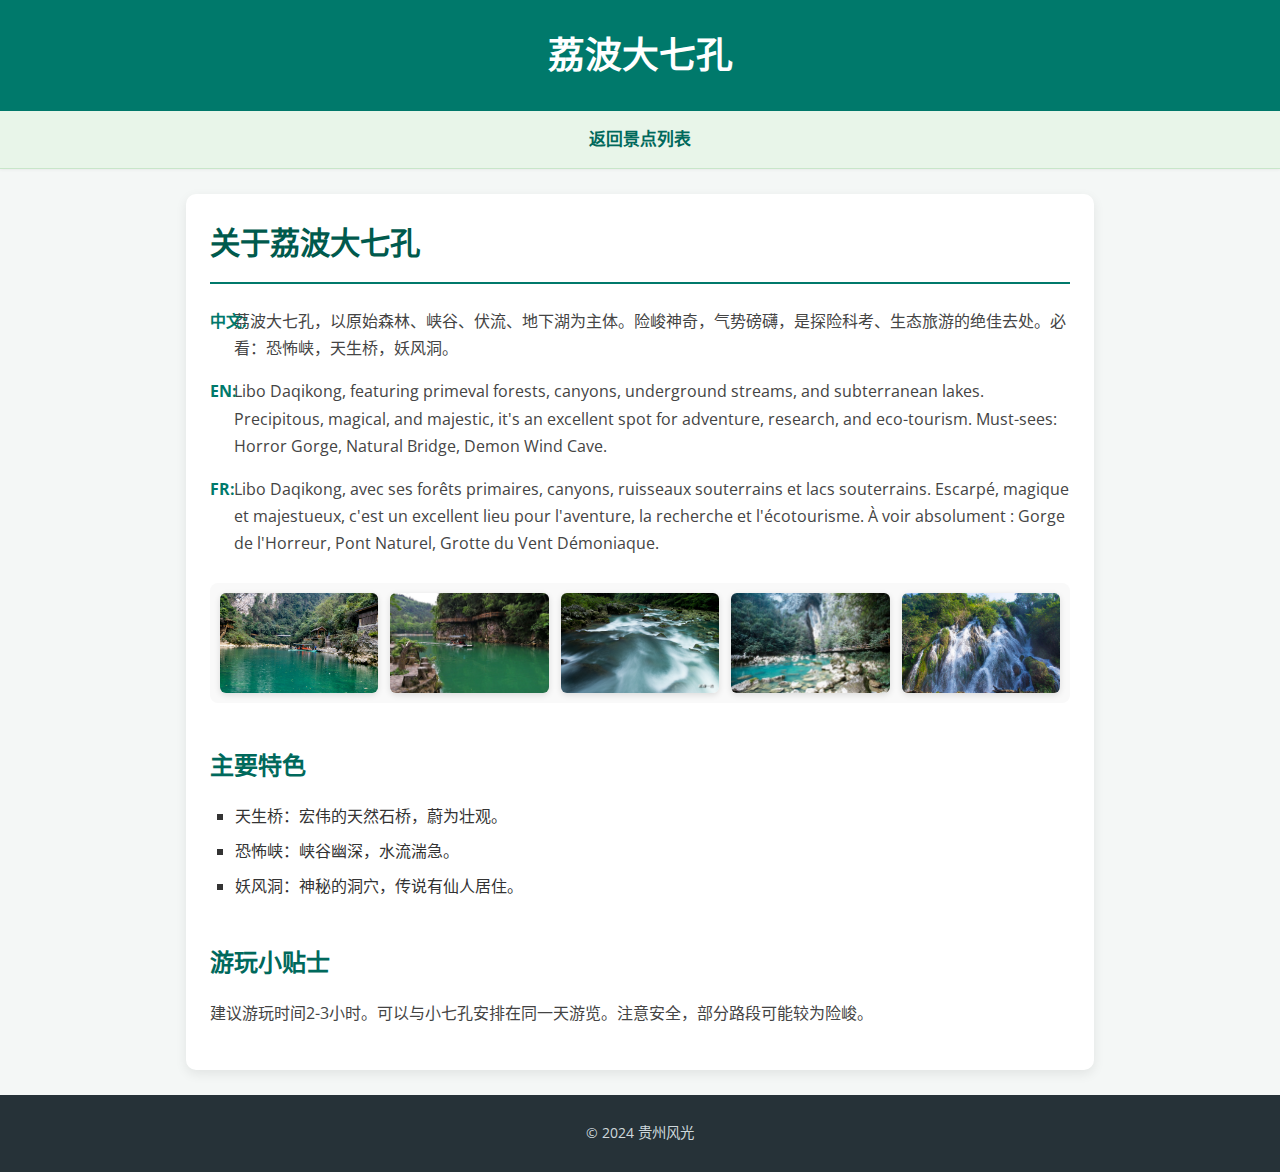
<file: spot_details/daqikong.html>
<!DOCTYPE html>
<html lang="zh-CN">
<head>
    <meta charset="UTF-8">
    <meta name="viewport" content="width=device-width, initial-scale=1.0">
    <title>荔波大七孔 - 贵州风光</title>
    <link rel="stylesheet" href="../css/spots_detail_styles.css">
</head>
<body>
    <header>
        <h1>荔波大七孔</h1>
    </header>
    <nav>
        <a href="../gz_scenes.html">返回景点列表</a>
        <!-- <a href="xiaoqikong.html">上一个景点: 小七孔</a> -->
        <!-- <a href="huangguoshu.html">下一个景点: 黄果树</a> -->
    </nav>
    <main>
        <article>
            <h2>关于荔波大七孔</h2>

            <div class="description-multilingual">
                <p lang="zh-CN">荔波大七孔，以原始森林、峡谷、伏流、地下湖为主体。险峻神奇，气势磅礴，是探险科考、生态旅游的绝佳去处。必看：恐怖峡，天生桥，妖风洞。</p>
                <p lang="en">Libo Daqikong, featuring primeval forests, canyons, underground streams, and subterranean lakes. Precipitous, magical, and majestic, it's an excellent spot for adventure, research, and eco-tourism. Must-sees: Horror Gorge, Natural Bridge, Demon Wind Cave.</p>
                <p lang="fr">Libo Daqikong, avec ses forêts primaires, canyons, ruisseaux souterrains et lacs souterrains. Escarpé, magique et majestueux, c'est un excellent lieu pour l'aventure, la recherche et l'écotourisme. À voir absolument : Gorge de l'Horreur, Pont Naturel, Grotte du Vent Démoniaque.</p>
            </div>

            <div class="spot-gallery">
                <img src="../images/daqikong/daqikong_01.jpg" alt="荔波大七孔 风景1" class="gallery-image">
                <img src="../images/daqikong/daqikong_02.jpg" alt="荔波大七孔 风景2" class="gallery-image">
                <img src="../images/daqikong/daqikong_03.jpg" alt="荔波大七孔 风景3" class="gallery-image">
                <img src="../images/daqikong/daqikong_04.jpg" alt="荔波大七孔 风景4" class="gallery-image">
                <img src="../images/daqikong/daqikong_05.jpg" alt="荔波大七孔 风景5" class="gallery-image">
            </div>

            <h3>主要特色</h3>
            <ul>
                <li>天生桥：宏伟的天然石桥，蔚为壮观。</li>
                <li>恐怖峡：峡谷幽深，水流湍急。</li>
                <li>妖风洞：神秘的洞穴，传说有仙人居住。</li>
            </ul>

            <h3>游玩小贴士</h3>
            <p>建议游玩时间2-3小时。可以与小七孔安排在同一天游览。注意安全，部分路段可能较为险峻。</p>
        </article>
    </main>
    <footer>
        <p>&copy; 2024 贵州风光</p>
    </footer>
</body>
</html>
</file>
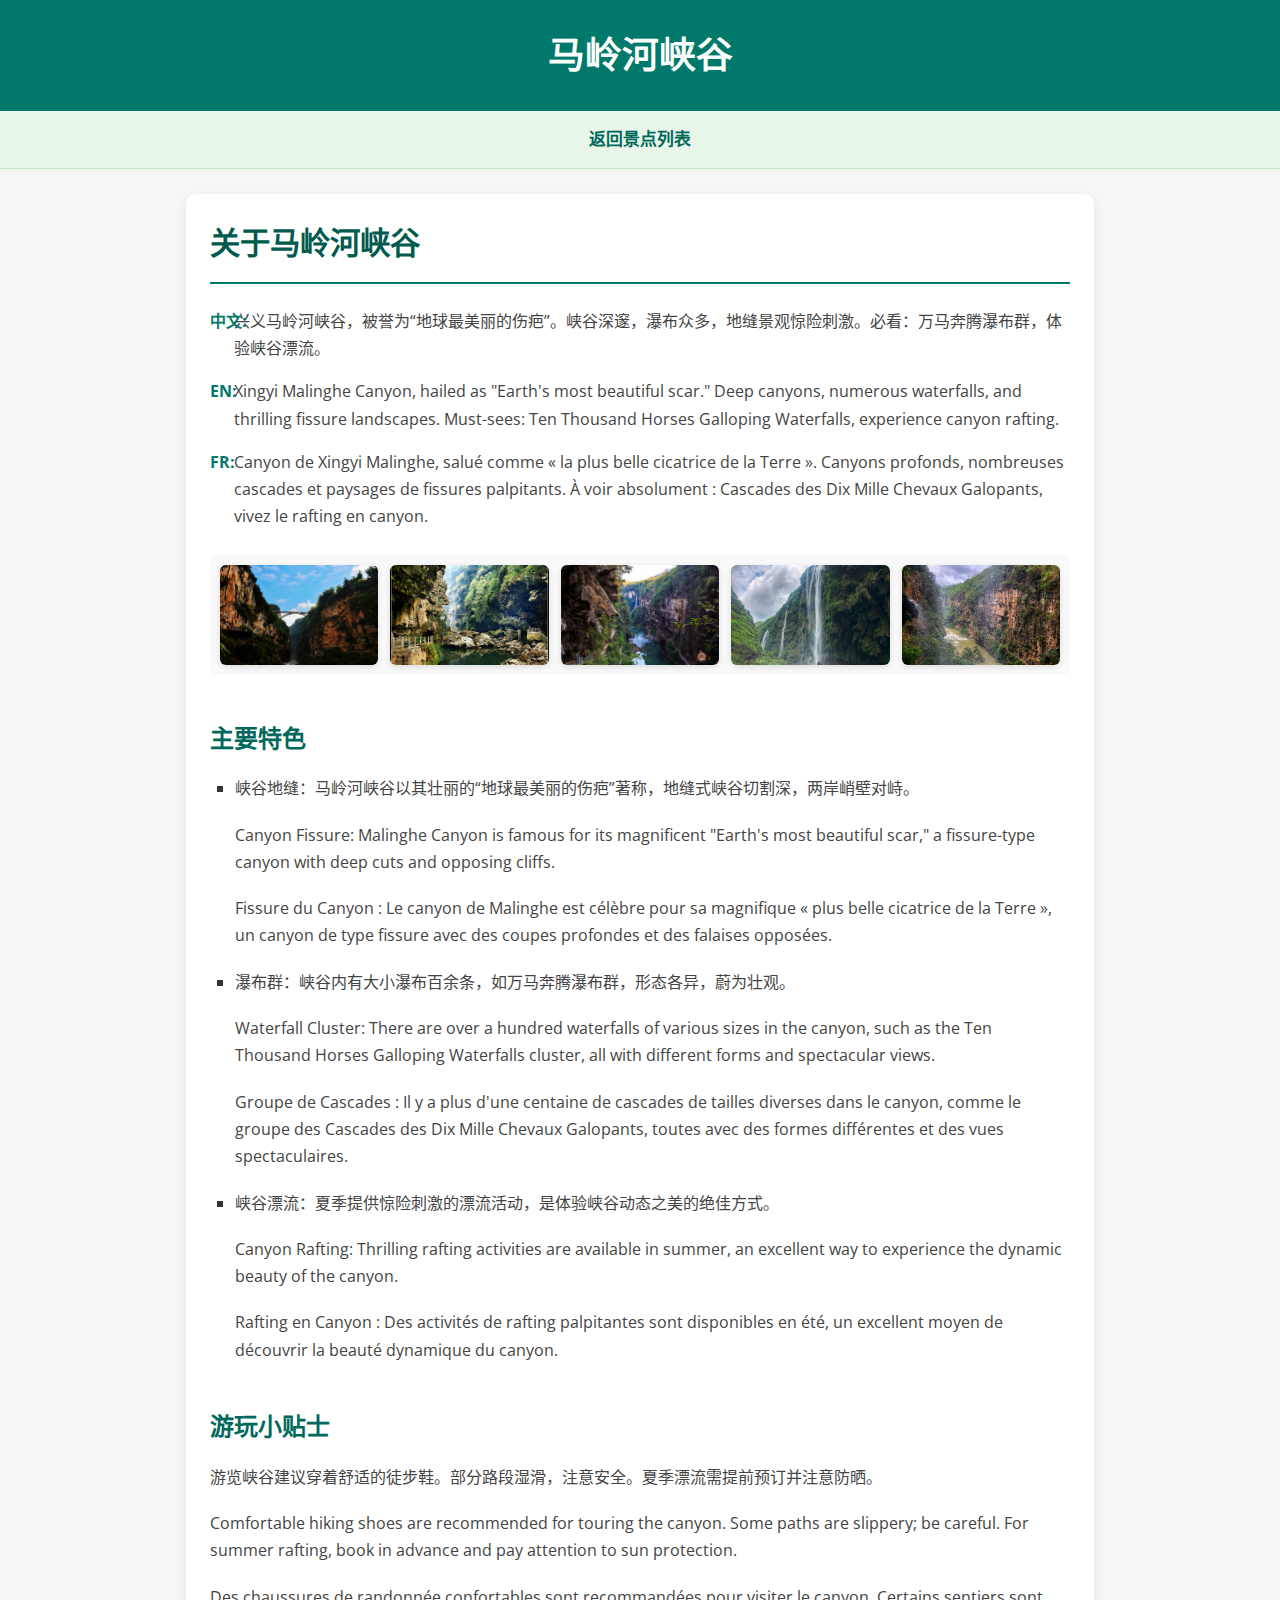
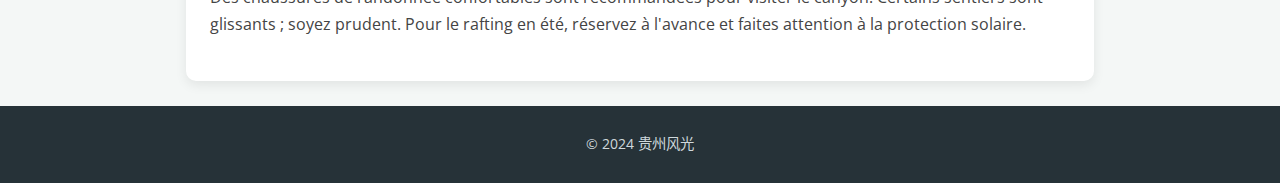
<file: spot_details/malinghe.html>
<!DOCTYPE html>
<html lang="zh-CN">
<head>
    <meta charset="UTF-8">
    <meta name="viewport" content="width=device-width, initial-scale=1.0">
    <title>马岭河峡谷 - 贵州风光</title>
    <link rel="stylesheet" href="../css/spots_detail_styles.css">
</head>
<body>
    <header>
        <h1>马岭河峡谷</h1>
    </header>
    <nav>
        <a href="../index.html">返回景点列表</a>
        <!-- <a href="xijiangmiaozhai.html">上一个景点: 西江千户苗寨</a> -->
        <!-- <a href="wanfenglin.html">下一个景点: 万峰林</a> -->
    </nav>
    <main>
        <article>
            <h2>关于马岭河峡谷</h2>

            <div class="description-multilingual">
                <p lang="zh-CN">兴义马岭河峡谷，被誉为“地球最美丽的伤疤”。峡谷深邃，瀑布众多，地缝景观惊险刺激。必看：万马奔腾瀑布群，体验峡谷漂流。</p>
                <p lang="en">Xingyi Malinghe Canyon, hailed as "Earth's most beautiful scar." Deep canyons, numerous waterfalls, and thrilling fissure landscapes. Must-sees: Ten Thousand Horses Galloping Waterfalls, experience canyon rafting.</p>
                <p lang="fr">Canyon de Xingyi Malinghe, salué comme « la plus belle cicatrice de la Terre ». Canyons profonds, nombreuses cascades et paysages de fissures palpitants. À voir absolument : Cascades des Dix Mille Chevaux Galopants, vivez le rafting en canyon.</p>
            </div>

            <div class="spot-gallery">
                <img src="../images/malinghe/malinghe_01.jpg" alt="马岭河峡谷 风景1" class="gallery-image">
                <img src="../images/malinghe/malinghe_02.jpg" alt="马岭河峡谷 风景2" class="gallery-image">
                <img src="../images/malinghe/malinghe_03.jpg" alt="马岭河峡谷 风景3" class="gallery-image">
                <img src="../images/malinghe/malinghe_04.jpg" alt="马岭河峡谷 风景4" class="gallery-image">
                <img src="../images/malinghe/malinghe_05.jpg" alt="马岭河峡谷 风景5" class="gallery-image">
            </div>

            <h3>主要特色</h3>
            <ul class="features-multilingual">
                <li>
                    <p lang="zh-CN">峡谷地缝：马岭河峡谷以其壮丽的“地球最美丽的伤疤”著称，地缝式峡谷切割深，两岸峭壁对峙。</p>
                    <p lang="en">Canyon Fissure: Malinghe Canyon is famous for its magnificent "Earth's most beautiful scar," a fissure-type canyon with deep cuts and opposing cliffs.</p>
                    <p lang="fr">Fissure du Canyon : Le canyon de Malinghe est célèbre pour sa magnifique « plus belle cicatrice de la Terre », un canyon de type fissure avec des coupes profondes et des falaises opposées.</p>
                </li>
                <li>
                    <p lang="zh-CN">瀑布群：峡谷内有大小瀑布百余条，如万马奔腾瀑布群，形态各异，蔚为壮观。</p>
                    <p lang="en">Waterfall Cluster: There are over a hundred waterfalls of various sizes in the canyon, such as the Ten Thousand Horses Galloping Waterfalls cluster, all with different forms and spectacular views.</p>
                    <p lang="fr">Groupe de Cascades : Il y a plus d'une centaine de cascades de tailles diverses dans le canyon, comme le groupe des Cascades des Dix Mille Chevaux Galopants, toutes avec des formes différentes et des vues spectaculaires.</p>
                </li>
                <li>
                    <p lang="zh-CN">峡谷漂流：夏季提供惊险刺激的漂流活动，是体验峡谷动态之美的绝佳方式。</p>
                    <p lang="en">Canyon Rafting: Thrilling rafting activities are available in summer, an excellent way to experience the dynamic beauty of the canyon.</p>
                    <p lang="fr">Rafting en Canyon : Des activités de rafting palpitantes sont disponibles en été, un excellent moyen de découvrir la beauté dynamique du canyon.</p>
                </li>
            </ul>

            <h3>游玩小贴士</h3>
            <div class="multilingual-tips">
                <p lang="zh-CN">游览峡谷建议穿着舒适的徒步鞋。部分路段湿滑，注意安全。夏季漂流需提前预订并注意防晒。</p>
                <p lang="en">Comfortable hiking shoes are recommended for touring the canyon. Some paths are slippery; be careful. For summer rafting, book in advance and pay attention to sun protection.</p>
                <p lang="fr">Des chaussures de randonnée confortables sont recommandées pour visiter le canyon. Certains sentiers sont glissants ; soyez prudent. Pour le rafting en été, réservez à l'avance et faites attention à la protection solaire.</p>
            </div>
        </article>
    </main>
    <footer>
        <p>&copy; 2024 贵州风光</p>
    </footer>
</body>
</html>
</file>
<file: css/spots_detail_styles.css>
/* Import Google Fonts (already imported in gz_styles.css, but good for standalone use) */
@import url('https://fonts.googleapis.com/css2?family=Raleway:wght@700&family=Open+Sans:wght@400;600&display=swap');

body {
    font-family: 'Open Sans', Arial, sans-serif; /* Consistent font */
    margin: 0;
    background-color: #f4f7f6; /* Consistent soft background */
    color: #333333; /* Consistent text color */
    line-height: 1.7; /* Slightly increased for readability */
    display: flex;
    flex-direction: column;
    min-height: 100vh;
    font-weight: 400;
}

header {
    background-color: #00796B; /* Consistent Primary Teal */
    color: #ffffff;
    padding: 1.5em 1em; /* Consistent padding */
    text-align: center;
    box-shadow: 0 2px 5px rgba(0,0,0,0.15); /* Consistent shadow */
}

header h1 {
    font-family: 'Raleway', sans-serif; /* Consistent heading font */
    margin: 0;
    font-size: 2.3em; /* Slightly larger for detail page emphasis */
    font-weight: 700;
}

nav {
    background-color: #E8F5E9; /* Softer, complementary light green/teal */
    padding: 0.9em 1em; /* Adjusted padding */
    text-align: center;
    border-bottom: 1px solid #C8E6C9; /* Softer border */
    box-shadow: 0 1px 3px rgba(0,0,0,0.05);
}

nav a {
    color: #00695C; /* Darker Teal for good contrast on light nav */
    text-decoration: none;
    margin: 0 18px; /* Increased spacing */
    font-weight: 600; /* Slightly bolder for nav links */
    font-size: 1.05em;
    transition: color 0.2s ease-in-out;
}

nav a:hover, nav a:focus {
    color: #004D40; /* Darkest Teal on hover/focus */
    text-decoration: underline;
}

main {
    flex: 1;
    padding: 1.5em; /* Consistent padding with gz_styles main */
    margin: 25px auto; /* Consistent margin */
    max-width: 860px; /* Slightly adjusted for optimal text width */
    width: 90%;
    background-color: #ffffff;
    border-radius: 10px; /* Consistent rounded corners */
    box-shadow: 0 4px 12px rgba(0,0,0,0.08); /* Consistent shadow */
}

article h2 {
    font-family: 'Raleway', sans-serif;
    color: #005A4D; /* Consistent darker teal for subheadings */
    border-bottom: 2px solid #00796B;
    padding-bottom: 0.4em; /* Adjusted padding */
    margin-top: 0;
    margin-bottom: 0.8em; /* Added margin bottom */
    font-size: 1.9em;
    font-weight: 700;
}

article h3 {
    font-family: 'Raleway', sans-serif;
    color: #00695C;
    margin-top: 1.8em; /* Increased top margin */
    margin-bottom: 0.6em; /* Added margin bottom */
    font-size: 1.5em;
    font-weight: 700;
}

article p {
    margin-bottom: 1.2em; /* Increased paragraph spacing */
    color: #444444; /* Slightly softer than pure #333 for long text */
}

/* For multilingual descriptions */
.description-multilingual p {
    margin-bottom: 0.5em; /* Tighter spacing between language versions */
    padding-left: 1.5em; /* Indent to make space for language indicator */
    position: relative;
}
.description-multilingual p:last-child {
    margin-bottom: 1.5em; /* Normal spacing after the block */
}
.description-multilingual p[lang="zh-CN"]::before {
    content: "中文:";
    font-weight: bold;
    color: #00796B; /* Theme color for indicator */
    position: absolute;
    left: 0;
    top: 0;
}
.description-multilingual p[lang="en"]::before {
    content: "EN:";
    font-weight: bold;
    color: #00796B;
    position: absolute;
    left: 0;
    top: 0;
}
.description-multilingual p[lang="fr"]::before {
    content: "FR:";
    font-weight: bold;
    color: #00796B;
    position: absolute;
    left: 0;
    top: 0;
}

/* For image gallery */
.spot-gallery {
    display: grid;
    grid-template-columns: repeat(auto-fit, minmax(120px, 1fr)); /* Start with smaller thumbnails */
    gap: 12px; /* Slightly increased gap */
    margin-top: 25px; /* Consistent margin */
    margin-bottom: 25px; /* Consistent margin */
    padding: 10px;
    background-color: #f9f9f9; /* Light background for gallery area */
    border-radius: 8px;
}

.gallery-image {
    width: 100%;
    height: 100px; /* Fixed height for uniform thumbnails */
    object-fit: cover; /* Ensure images cover the area, cropping if needed */
    border-radius: 6px;
    box-shadow: 0 2px 6px rgba(0,0,0,0.12);
    transition: transform 0.2s ease-in-out, box-shadow 0.2s ease-in-out;
    cursor: pointer; /* Indicate they might be clickable (e.g., for a lightbox) */
}

.gallery-image:hover {
    transform: scale(1.08); /* Slightly more pronounced hover */
    box-shadow: 0 4px 10px rgba(0,0,0,0.18);
}


/* Article image class from previous version - can be removed if no longer used directly */
/*
article img.spot-image-detailed {
    width: 100%;
    max-width: 100%;
    height: auto;
    border-radius: 8px;
    margin: 25px auto;
    display: block;
    box-shadow: 0 5px 15px rgba(0,0,0,0.12);
}
*/

ul {
    list-style-type: square; /* Changed for a slightly different feel */
    margin-left: 25px; /* Adjusted indent */
    padding-left: 0; /* Reset padding for ul */
    margin-bottom: 1.2em;
}

li {
    margin-bottom: 0.5em; /* Spacing between list items */
}

footer {
    background-color: #263238; /* Dark Slate Grey - more modern than #333 */
    color: #CFD8DC; /* Lighter text for footer */
    text-align: center;
    padding: 1.8em 1em; /* Increased padding */
    margin-top: auto;
    font-size: 0.9em;
}

footer p {
    margin: 0;
}

/* Responsive adjustments */
@media (max-width: 768px) {
    header h1 {
        font-size: 2em; /* Adjusted */
    }
    main {
        width: 95%;
        padding: 1em; /* Reduced padding for smaller screens */
    }
    article h2 {
        font-size: 1.7em;
    }
    article h3 {
        font-size: 1.35em;
    }
    nav a {
        margin: 0 10px; /* Reduced nav link spacing */
        font-size: 1em;
    }
}

@media (max-width: 768px) {
    header h1 {
        font-size: 2em; /* Adjusted */
    }
    main {
        width: 95%;
        padding: 1em; /* Reduced padding for smaller screens */
    }
    article h2 {
        font-size: 1.7em;
    }
    article h3 {
        font-size: 1.35em;
    }
    nav a {
        margin: 0 10px; /* Reduced nav link spacing */
        font-size: 1em;
    }
    .spot-gallery {
        grid-template-columns: repeat(auto-fit, minmax(100px, 1fr)); /* Smaller thumbnails on tablet */
        gap: 10px;
    }
    .gallery-image {
        height: 80px; /* Adjust height for smaller grid */
    }
}

@media (max-width: 480px) {
    header h1 {
        font-size: 1.7em;
    }
    nav {
        padding: 0.7em 0.5em;
    }
    nav a {
        margin: 0 6px; /* Further reduced nav link spacing */
        font-size: 0.9em;
    }
    article h2 {
        font-size: 1.5em;
    }
    article h3 {
        font-size: 1.2em;
    }
    article p {
        line-height: 1.65; /* Slightly more line height for small screen readability */
    }
    ul {
        margin-left: 20px;
    }
    .spot-gallery {
        grid-template-columns: repeat(auto-fit, minmax(80px, 1fr)); /* Even smaller for mobile */
        gap: 8px;
    }
    .gallery-image {
        height: 70px; /* Adjust height for mobile grid */
    }
    .description-multilingual p {
        padding-left: 0; /* Remove indent for language indicator */
        text-indent: -1.8em; /* Use text-indent for hanging indent effect */
        margin-left: 1.8em; /* Counter the negative indent */
    }
    .description-multilingual p[lang="zh-CN"]::before,
    .description-multilingual p[lang="en"]::before,
    .description-multilingual p[lang="fr"]::before {
        position: static; /* Let it flow naturally */
        display: inline-block; /* Allow margin/padding */
        width: auto; /* Reset width if any was set */
        margin-right: 0.3em;
        text-indent: 0; /* Reset text indent for the ::before itself */
    }

    /* Styling for multilingual features list */
    .features-multilingual {
        list-style: none; /* Remove default bullet points */
        padding-left: 0;
    }

    .features-multilingual li {
        margin-bottom: 1.5em; /* Space between feature items */
        /* padding-left: 1.8em; /* Indent for language indicators - handled by p */
        position: relative; /* For positioning ::before pseudo-elements */
    }

    .features-multilingual li p,
    .multilingual-tips p {
        margin-bottom: 0.4em; /* Tighter spacing between language versions */
        position: relative;
        padding-left: 2.5em; /* Space for language indicators (e.g., "EN:") */
    }

    .features-multilingual li p:last-child {
        margin-bottom: 0;
    }

    .features-multilingual li p[lang="zh-CN"]::before,
    .features-multilingual li p[lang="en"]::before,
    .features-multilingual li p[lang="fr"]::before,
    .multilingual-tips p[lang="zh-CN"]::before,
    .multilingual-tips p[lang="en"]::before,
    .multilingual-tips p[lang="fr"]::before {
        font-weight: bold;
        color: #00796B; /* Theme color for indicator */
        position: absolute;
        left: 0;
        top: 0;
        width: 2.2em; /* Adjusted width */
        display: inline-block;
    }

    .features-multilingual li p[lang="zh-CN"]::before { content: "中文:"; }
    .features-multilingual li p[lang="en"]::before { content: "EN:"; }
    .features-multilingual li p[lang="fr"]::before { content: "FR:"; }

    /* Styling for multilingual travel tips */
    .multilingual-tips {
        margin-top: 0.5em;
    }

    .multilingual-tips p:last-child {
        margin-bottom: 1em;
    }

    .multilingual-tips p[lang="zh-CN"]::before { content: "中文:"; }
    .multilingual-tips p[lang="en"]::before { content: "EN:"; }
    .multilingual-tips p[lang="fr"]::before { content: "FR:"; }


    /* Adjustments for ::before content on smaller screens if needed */
    @media (max-width: 480px) {
        .features-multilingual li p,
        .multilingual-tips p {
            padding-left: 0;
            text-indent: -2.5em;
            margin-left: 2.5em;
        }

        .features-multilingual li p[lang="zh-CN"]::before,
        .features-multilingual li p[lang="en"]::before,
        .features-multilingual li p[lang="fr"]::before,
        .multilingual-tips p[lang="zh-CN"]::before,
        .multilingual-tips p[lang="en"]::before,
        .multilingual-tips p[lang="fr"]::before {
            position: static;
            display: inline;
            width: auto;
            margin-right: 0.3em;
            text-indent: 0;
        }
        .features-multilingual li {
            padding-left: 0;
        }
    }
}
</file>
